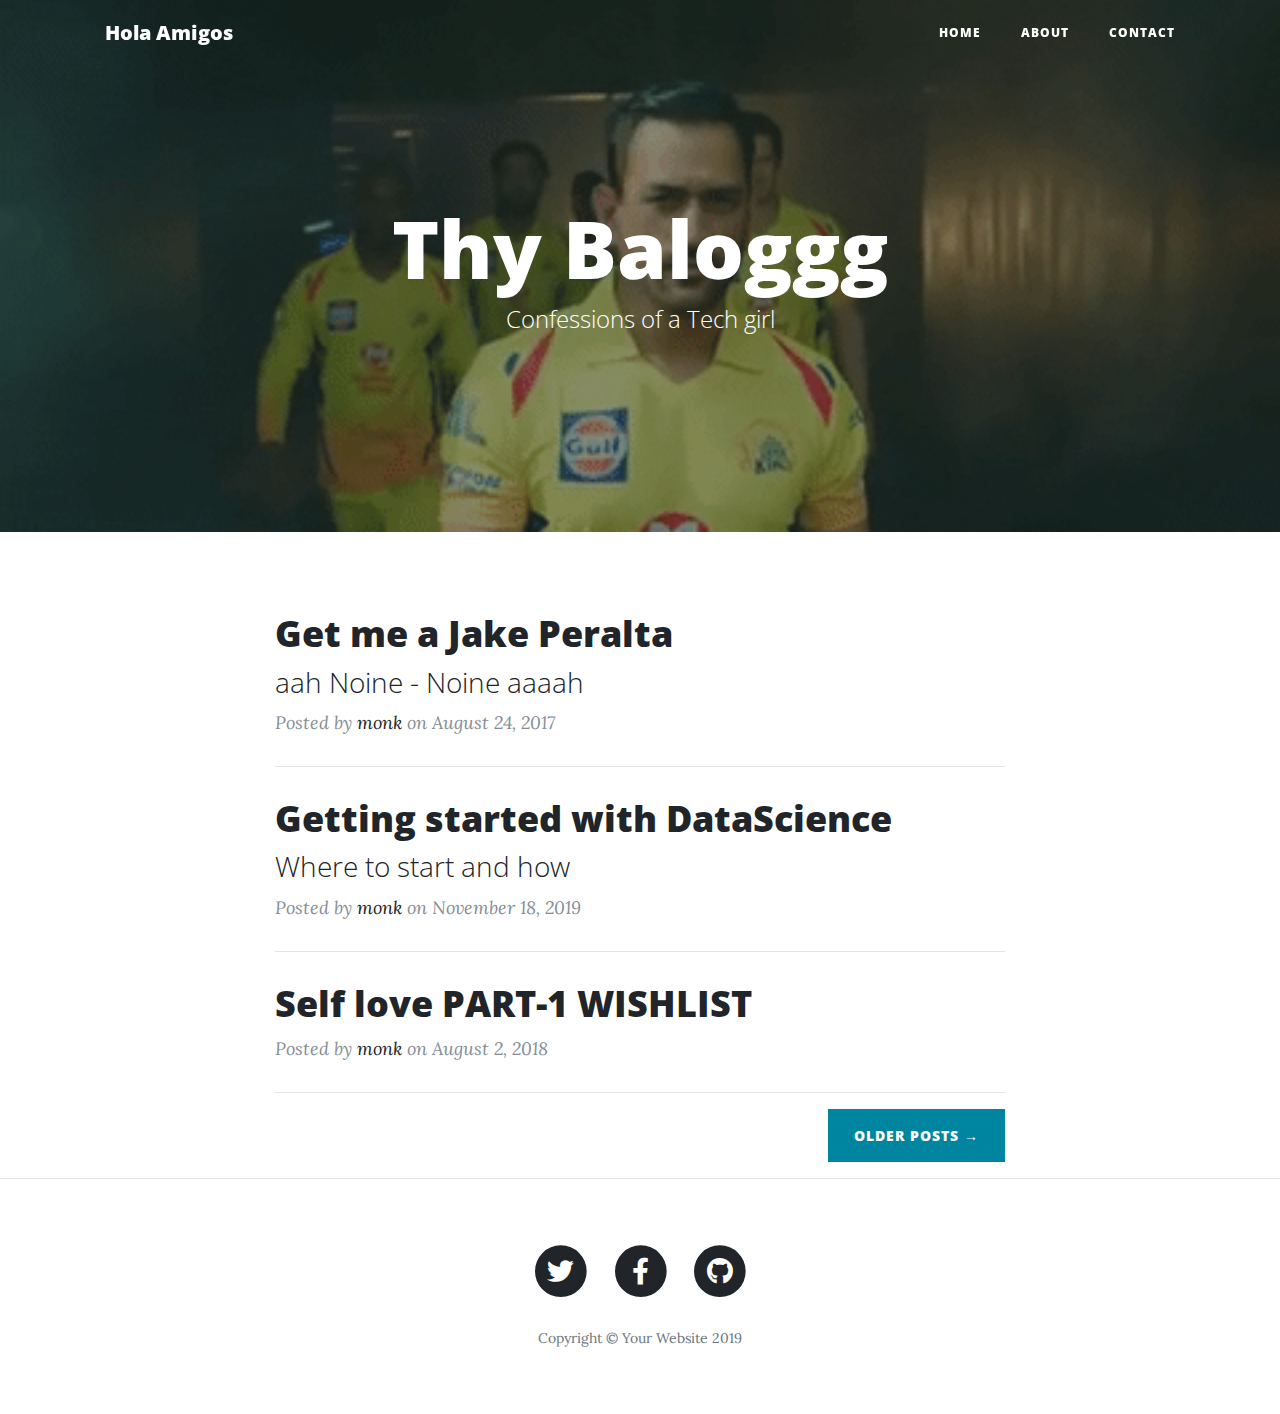
<file: index.html>
<!DOCTYPE html>
<html lang="en">

<head>

  <meta charset="utf-8">
  <meta name="viewport" content="width=device-width, initial-scale=1, shrink-to-fit=no">
  <meta name="description" content="">
  <meta name="author" content="">

  <title>Monk</title>

  <!-- Bootstrap core CSS -->
  <link href="vendor/bootstrap/css/bootstrap.min.css" rel="stylesheet">

  <!-- Custom fonts for this template -->
  <link href="vendor/fontawesome-free/css/all.min.css" rel="stylesheet" type="text/css">
  <link href='https://fonts.googleapis.com/css?family=Lora:400,700,400italic,700italic' rel='stylesheet' type='text/css'>
  <link href='https://fonts.googleapis.com/css?family=Open+Sans:300italic,400italic,600italic,700italic,800italic,400,300,600,700,800' rel='stylesheet' type='text/css'>

  <!-- Custom styles for this template -->
  <link href="css/clean-blog.min.css" rel="stylesheet">

</head>

<body>

  <!-- Navigation -->
  <nav class="navbar navbar-expand-lg navbar-light fixed-top" id="mainNav">
    <div class="container">
      <a class="navbar-brand" href="index.html">Hola Amigos</a>
      <button class="navbar-toggler navbar-toggler-right" type="button" data-toggle="collapse" data-target="#navbarResponsive" aria-controls="navbarResponsive" aria-expanded="false" aria-label="Toggle navigation">
        Menu
        <i class="fas fa-bars"></i>
      </button>
      <div class="collapse navbar-collapse" id="navbarResponsive">
        <ul class="navbar-nav ml-auto">
          <li class="nav-item">
            <a class="nav-link" href="index.html">Home</a>
          </li>
          <li class="nav-item">
            <a class="nav-link" href="about.html">About</a>
          </li>
          <li class="nav-item">
            <a class="nav-link" href="contact.html">Contact</a>
          </li>
        </ul>
      </div>
    </div>
  </nav>

  <!-- Page Header -->
  <header class="masthead" style="background-image: url('img/main.gif')">
    <div class="overlay"></div>
    <div class="container">
      <div class="row">
        <div class="col-lg-8 col-md-10 mx-auto">
          <div class="site-heading">
            <h1>Thy Baloggg</h1>
            <span class="subheading">Confessions of a Tech girl</span>
          </div>
        </div>
      </div>
    </div>
  </header>

  <!-- Main Content -->
  <div class="container">
    <div class="row">
      <div class="col-lg-8 col-md-10 mx-auto">
        <div class="post-preview">
          <a href="post.html">
            <h2 class="post-title">
              Get me a Jake Peralta
            </h2>
            <h3 class="post-subtitle">
              aah Noine - Noine aaaah
            </h3>
          </a>
          <p class="post-meta">Posted by
            <a href="#">monk</a>
            on August 24, 2017</p>
        </div>
        <hr>
        <div class="post-preview">
          <a href="post1.html">
            <h2 class="post-title">
              Getting started with DataScience
            </h2>
            <h3 class="post-subtitle">
              Where to start and how 
            </h3>
          </a>
          <p class="post-meta">Posted by
            <a href="#">monk</a>
            on November 18, 2019</p>
        </div>
        <hr>
        <div class="post-preview">
          <a href="post2.html">
            <h2 class="post-title">
              Self love PART-1 WISHLIST
            </h2>
          </a>
          <p class="post-meta">Posted by
            <a href="#">monk</a>
            on August 2, 2018</p>
        </div>
        <hr>
        <!-- Pager -->
        <div class="clearfix">
          <a class="btn btn-primary float-right" href="#">Older Posts &rarr;</a>
        </div>
      </div>
    </div>
  </div>

  <hr>

  <!-- Footer -->
  <footer>
    <div class="container">
      <div class="row">
        <div class="col-lg-8 col-md-10 mx-auto">
          <ul class="list-inline text-center">
            <li class="list-inline-item">
              <a href="#">
                <span class="fa-stack fa-lg">
                  <i class="fas fa-circle fa-stack-2x"></i>
                  <i class="fab fa-twitter fa-stack-1x fa-inverse"></i>
                </span>
              </a>
            </li>
            <li class="list-inline-item">
              <a href="#">
                <span class="fa-stack fa-lg">
                  <i class="fas fa-circle fa-stack-2x"></i>
                  <i class="fab fa-facebook-f fa-stack-1x fa-inverse"></i>
                </span>
              </a>
            </li>
            <li class="list-inline-item">
              <a href="#">
                <span class="fa-stack fa-lg">
                  <i class="fas fa-circle fa-stack-2x"></i>
                  <i class="fab fa-github fa-stack-1x fa-inverse"></i>
                </span>
              </a>
            </li>
          </ul>
          <p class="copyright text-muted">Copyright &copy; Your Website 2019</p>
        </div>
      </div>
    </div>
  </footer>

  <!-- Bootstrap core JavaScript -->
  <script src="vendor/jquery/jquery.min.js"></script>
  <script src="vendor/bootstrap/js/bootstrap.bundle.min.js"></script>

  <!-- Custom scripts for this template -->
  <script src="js/clean-blog.min.js"></script>

</body>

</html>
</file>
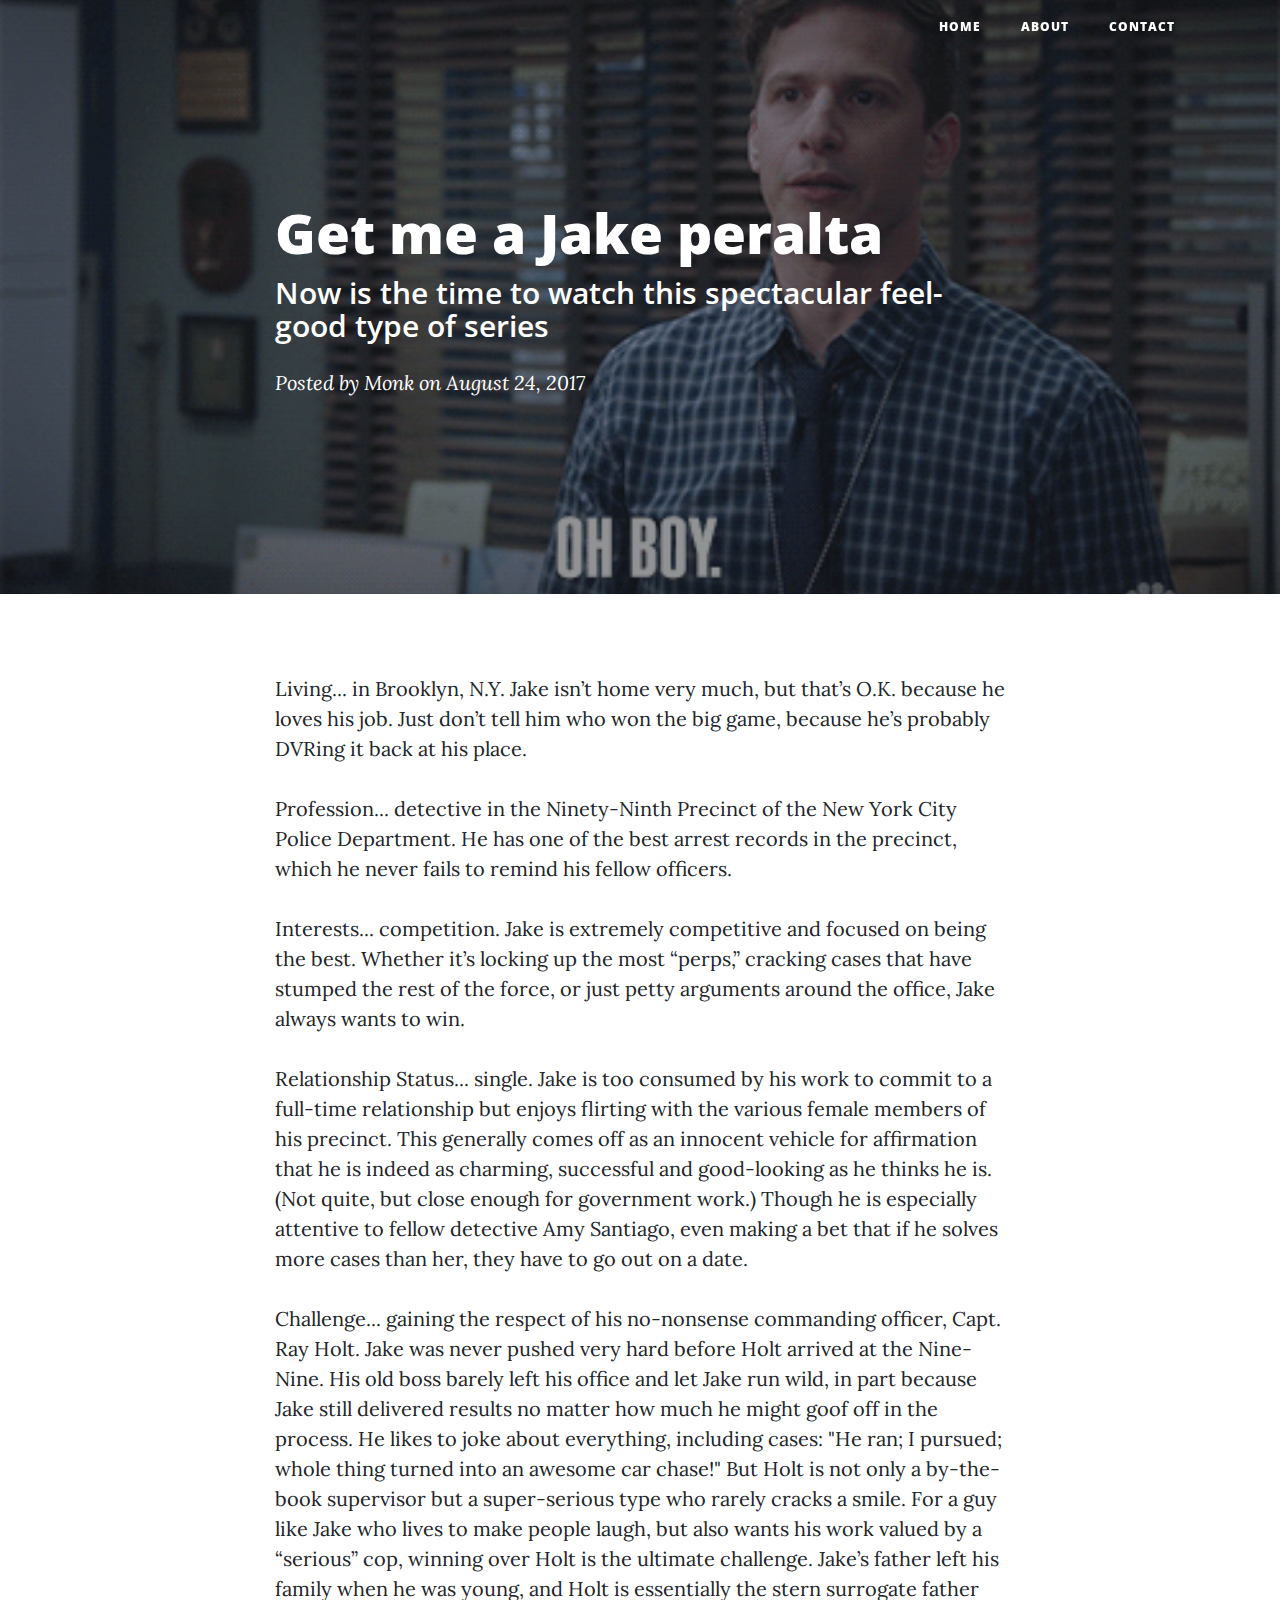
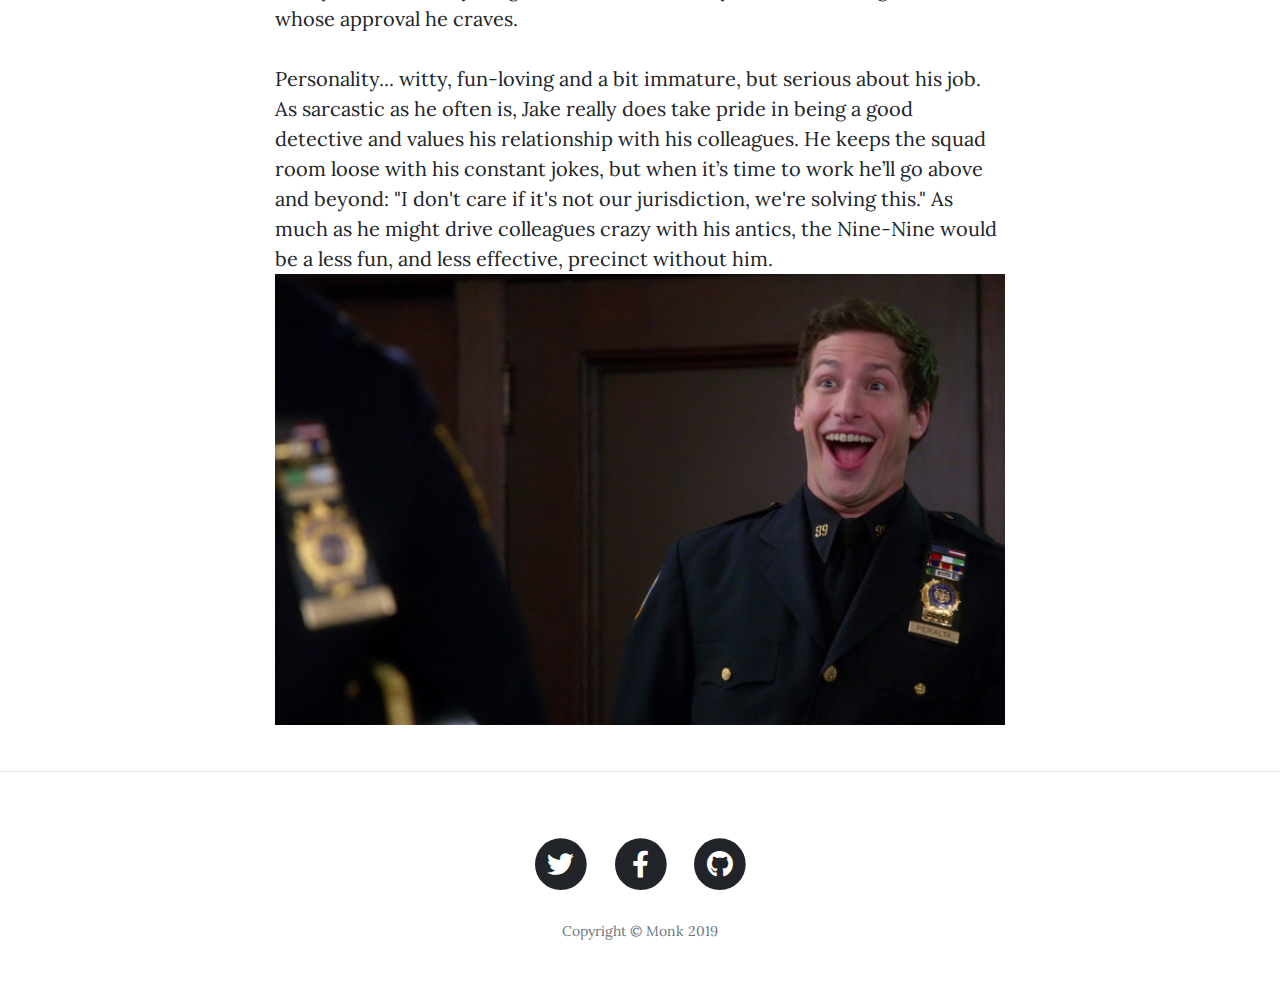
<file: post.html>
<!DOCTYPE html>
<html lang="en">

<head>

  <meta charset="utf-8">
  <meta name="viewport" content="width=device-width, initial-scale=1, shrink-to-fit=no">
  <meta name="description" content="">
  <meta name="author" content="">

  <title>Monk 1</title>

  <!-- Bootstrap core CSS -->
  <link href="vendor/bootstrap/css/bootstrap.min.css" rel="stylesheet">

  <!-- Custom fonts for this template -->
  <link href="vendor/fontawesome-free/css/all.min.css" rel="stylesheet" type="text/css">
  <link href='https://fonts.googleapis.com/css?family=Lora:400,700,400italic,700italic' rel='stylesheet' type='text/css'>
  <link href='https://fonts.googleapis.com/css?family=Open+Sans:300italic,400italic,600italic,700italic,800italic,400,300,600,700,800' rel='stylesheet' type='text/css'>

  <!-- Custom styles for this template -->
  <link href="css/clean-blog.min.css" rel="stylesheet">

</head>

<body>

  <!-- Navigation -->
  <nav class="navbar navbar-expand-lg navbar-light fixed-top" id="mainNav">
    <div class="container">
      <a class="navbar-brand" href="index.html"></a>
      <button class="navbar-toggler navbar-toggler-right" type="button" data-toggle="collapse" data-target="#navbarResponsive" aria-controls="navbarResponsive" aria-expanded="false" aria-label="Toggle navigation">
        Menu
        <i class="fas fa-bars"></i>
      </button>
      <div class="collapse navbar-collapse" id="navbarResponsive">
        <ul class="navbar-nav ml-auto">
          <li class="nav-item">
            <a class="nav-link" href="index.html">Home</a>
          </li>
          <li class="nav-item">
            <a class="nav-link" href="about.html">About</a>
          </li>
          <li class="nav-item">
            <a class="nav-link" href="contact.html">Contact</a>
          </li>
        </ul>
      </div>
    </div>
  </nav>

  <!-- Page Header -->
  <header class="masthead" style="background-image: url('img/jp1.gif')">
    <div class="overlay"></div>
    <div class="container">
      <div class="row">
        <div class="col-lg-8 col-md-10 mx-auto">
          <div class="post-heading">
            <h1>Get me a Jake peralta</h1>
            <h2 class="subheading">Now is the time to watch this spectacular feel-good type of series</h2>
            <span class="meta">Posted by
              <a href="#">Monk</a>
              on August 24, 2017</span>
          </div>
        </div>
      </div>
    </div>
  </header>

  <!-- Post Content -->
  <article>
    <div class="container">
      <div class="row">
        <div class="col-lg-8 col-md-10 mx-auto">
          <p>Living... in Brooklyn, N.Y. Jake isn’t home very much, but that’s O.K. because he loves his job. Just don’t tell him who won the big game, because he’s probably DVRing it back at his place.

<p>Profession... detective in the Ninety-Ninth Precinct of the New York City Police Department. He has one of the best arrest records in the precinct, which he never fails to remind his fellow officers.

<p>Interests... competition. Jake is extremely competitive and focused on being the best. Whether it’s locking up the most “perps,” cracking cases that have stumped the rest of the force, or just petty arguments around the office, Jake always wants to win.

<p>Relationship Status... single. Jake is too consumed by his work to commit to a full-time relationship but enjoys flirting with the various female members of his precinct. This generally comes off as an innocent vehicle for affirmation that he is indeed as charming, successful and good-looking as he thinks he is. (Not quite, but close enough for government work.) Though he is especially attentive to fellow detective Amy Santiago, even making a bet that if he solves more cases than her, they have to go out on a date.

<p>Challenge... gaining the respect of his no-nonsense commanding officer, Capt. Ray Holt. Jake was never pushed very hard before Holt arrived at the Nine-Nine. His old boss barely left his office and let Jake run wild, in part because Jake still delivered results no matter how much he might goof off in the process. He likes to joke about everything, including cases: "He ran; I pursued; whole thing turned into an awesome car chase!" But Holt is not only a by-the-book supervisor but a super-serious type who rarely cracks a smile. For a guy like Jake who lives to make people laugh, but also wants his work valued by a “serious” cop, winning over Holt is the ultimate challenge. Jake’s father left his family when he was young, and Holt is essentially the stern surrogate father whose approval he craves.

<p>Personality... witty, fun-loving and a bit immature, but serious about his job. As sarcastic as he often is, Jake really does take pride in being a good detective and values his relationship with his colleagues. He keeps the squad room loose with his constant jokes, but when it’s time to work he’ll go above and beyond: "I don't care if it's not our jurisdiction, we're solving this." As much as he might drive colleagues crazy with his antics, the Nine-Nine would be a less fun, and less effective, precinct without him.
          <a href="#">
            <img class="img-fluid" src="img/jp2.jpg" alt="">
          </a>
          </p>
        </div>
      </div>
    </div>
  </article>

  <hr>

  <!-- Footer -->
  <footer>
    <div class="container">
      <div class="row">
        <div class="col-lg-8 col-md-10 mx-auto">
          <ul class="list-inline text-center">
            <li class="list-inline-item">
              <a href="#">
                <span class="fa-stack fa-lg">
                  <i class="fas fa-circle fa-stack-2x"></i>
                  <i class="fab fa-twitter fa-stack-1x fa-inverse"></i>
                </span>
              </a>
            </li>
            <li class="list-inline-item">
              <a href="#">
                <span class="fa-stack fa-lg">
                  <i class="fas fa-circle fa-stack-2x"></i>
                  <i class="fab fa-facebook-f fa-stack-1x fa-inverse"></i>
                </span>
              </a>
            </li>
            <li class="list-inline-item">
              <a href="#">
                <span class="fa-stack fa-lg">
                  <i class="fas fa-circle fa-stack-2x"></i>
                  <i class="fab fa-github fa-stack-1x fa-inverse"></i>
                </span>
              </a>
            </li>
          </ul>
          <p class="copyright text-muted">Copyright &copy; Monk 2019</p>
        </div>
      </div>
    </div>
  </footer>

  <!-- Bootstrap core JavaScript -->
  <script src="vendor/jquery/jquery.min.js"></script>
  <script src="vendor/bootstrap/js/bootstrap.bundle.min.js"></script>

  <!-- Custom scripts for this template -->
  <script src="js/clean-blog.min.js"></script>

</body>

</html>
</file>
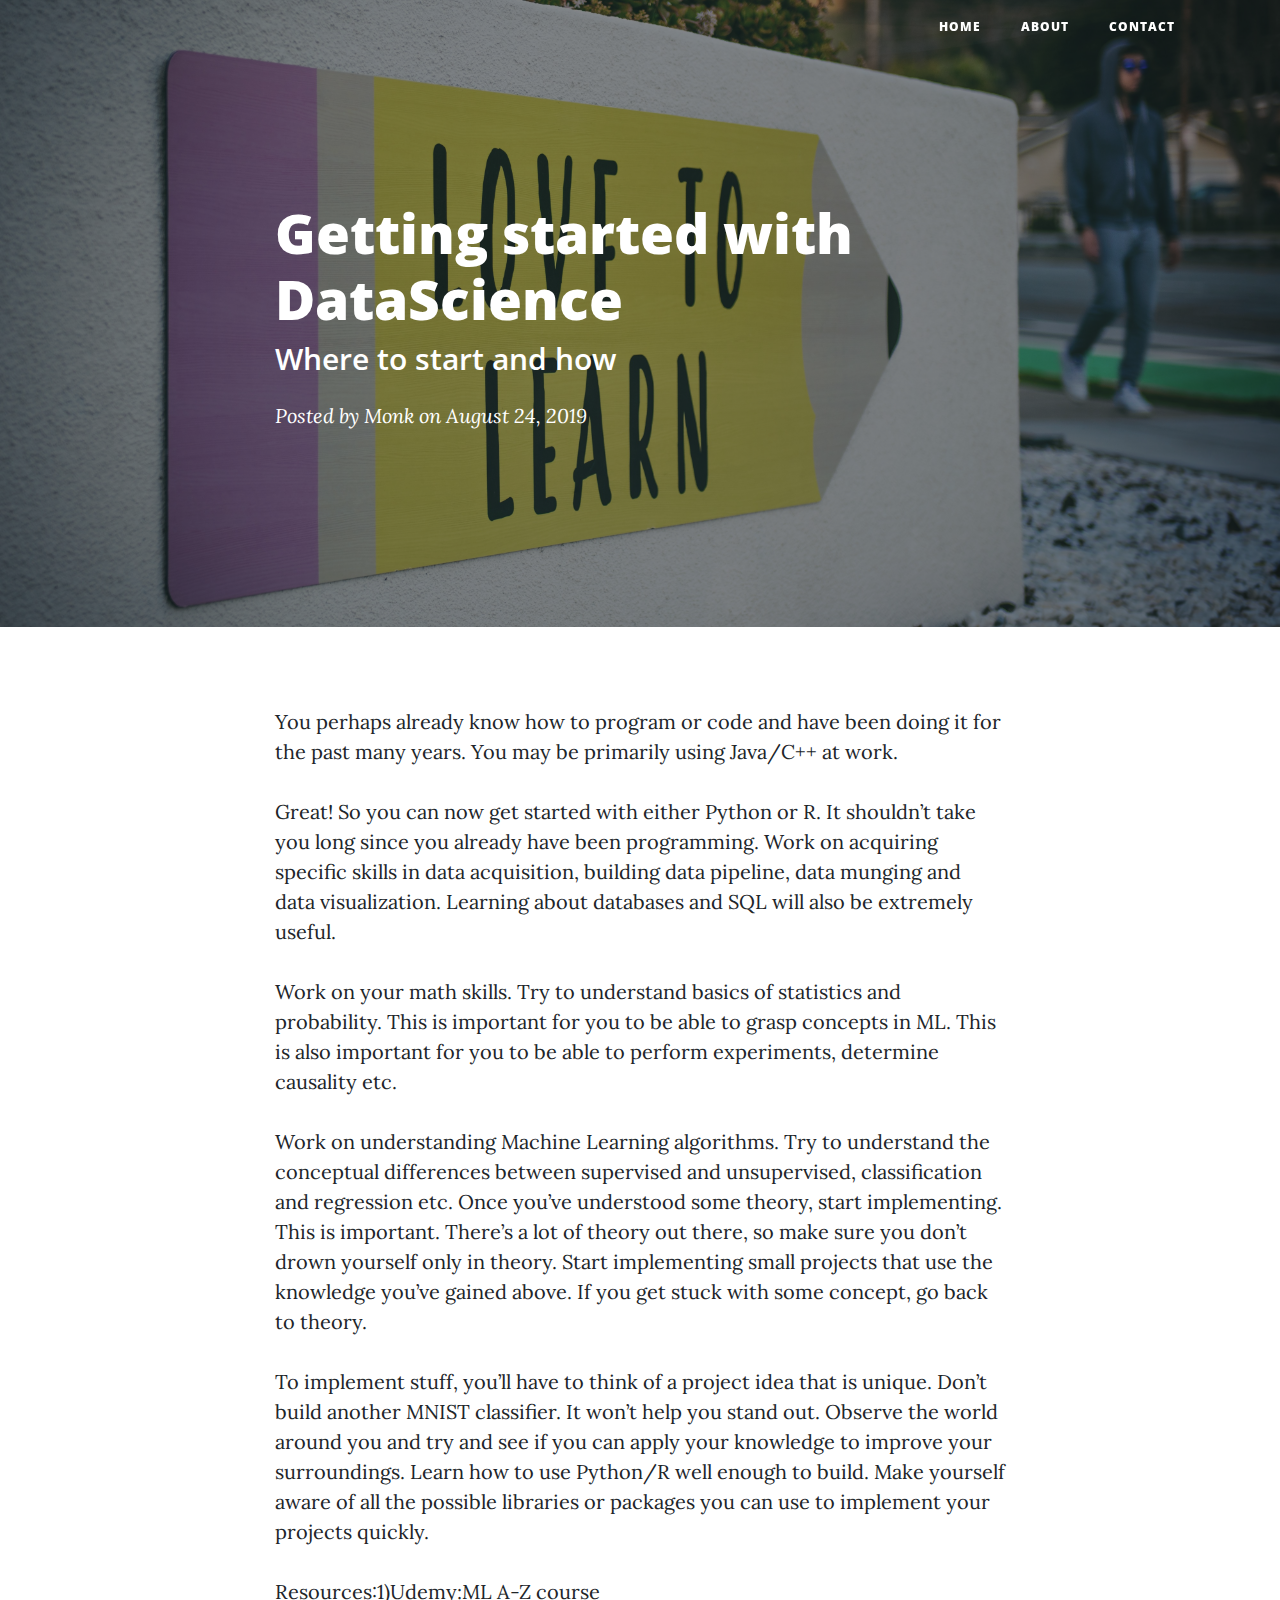
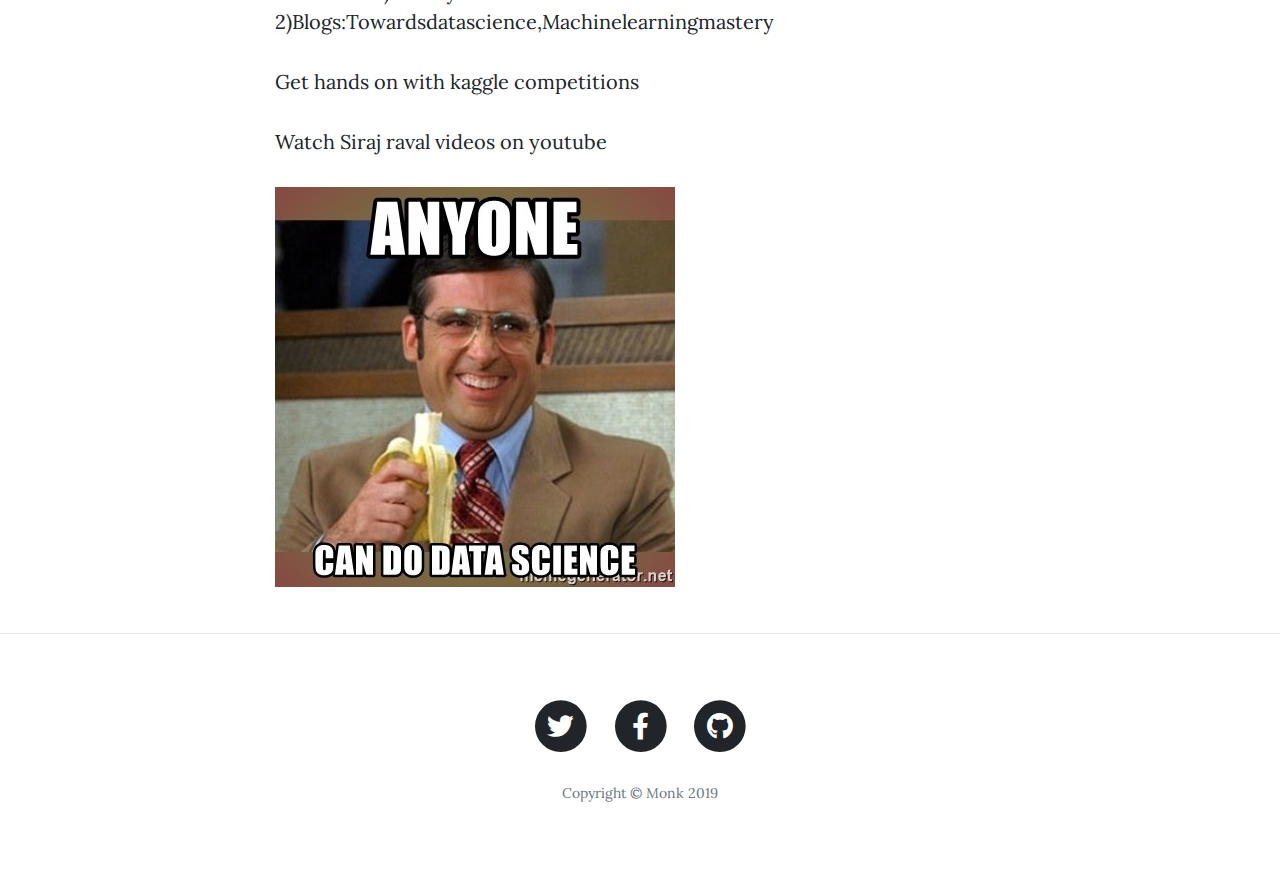
<file: post1.html>
<!DOCTYPE html>
<html lang="en">

<head>

  <meta charset="utf-8">
  <meta name="viewport" content="width=device-width, initial-scale=1, shrink-to-fit=no">
  <meta name="description" content="">
  <meta name="author" content="">

  <title>Monk 1</title>

  <!-- Bootstrap core CSS -->
  <link href="vendor/bootstrap/css/bootstrap.min.css" rel="stylesheet">

  <!-- Custom fonts for this template -->
  <link href="vendor/fontawesome-free/css/all.min.css" rel="stylesheet" type="text/css">
  <link href='https://fonts.googleapis.com/css?family=Lora:400,700,400italic,700italic' rel='stylesheet' type='text/css'>
  <link href='https://fonts.googleapis.com/css?family=Open+Sans:300italic,400italic,600italic,700italic,800italic,400,300,600,700,800' rel='stylesheet' type='text/css'>

  <!-- Custom styles for this template -->
  <link href="css/clean-blog.min.css" rel="stylesheet">

</head>

<body>

  <!-- Navigation -->
  <nav class="navbar navbar-expand-lg navbar-light fixed-top" id="mainNav">
    <div class="container">
      <a class="navbar-brand" href="index.html"></a>
      <button class="navbar-toggler navbar-toggler-right" type="button" data-toggle="collapse" data-target="#navbarResponsive" aria-controls="navbarResponsive" aria-expanded="false" aria-label="Toggle navigation">
        Menu
        <i class="fas fa-bars"></i>
      </button>
      <div class="collapse navbar-collapse" id="navbarResponsive">
        <ul class="navbar-nav ml-auto">
          <li class="nav-item">
            <a class="nav-link" href="index.html">Home</a>
          </li>
          <li class="nav-item">
            <a class="nav-link" href="about.html">About</a>
          </li>
          <li class="nav-item">
            <a class="nav-link" href="contact.html">Contact</a>
          </li>
        </ul>
      </div>
    </div>
  </nav>

  <!-- Page Header -->
  <header class="masthead" style="background-image: url('img/b2.jpg')">
    <div class="overlay"></div>
    <div class="container">
      <div class="row">
        <div class="col-lg-8 col-md-10 mx-auto">
          <div class="post-heading">
            <h1>Getting started with DataScience</h1>
            <h2 class="subheading">Where to start and how</h2>
            <span class="meta">Posted by
              <a href="#">Monk</a>
              on August 24, 2019</span>
          </div>
        </div>
      </div>
    </div>
  </header>

  <!-- Post Content -->
  <article>
    <div class="container">
      <div class="row">
        <div class="col-lg-8 col-md-10 mx-auto">
          <p>You perhaps already know how to program or code and have been doing it for the past many years. You may be primarily using Java/C++ at work.
<p>Great! So you can now get started with either Python or R. It shouldn’t take you long since you already have been programming. Work on acquiring specific skills in data acquisition, building data pipeline, data munging and data visualization. Learning about databases and SQL will also be extremely useful.
<p>Work on your math skills. Try to understand basics of statistics and probability. This is important for you to be able to grasp concepts in ML. This is also important for you to be able to perform experiments, determine causality etc.
<p>Work on understanding Machine Learning algorithms. Try to understand the conceptual differences between supervised and unsupervised, classification and regression etc.
Once you’ve understood some theory, start implementing. This is important. There’s a lot of theory out there, so make sure you don’t drown yourself only in theory. Start implementing small projects that use the knowledge you’ve gained above. If you get stuck with some concept, go back to theory.
<p>To implement stuff, you’ll have to think of a project idea that is unique. Don’t build another MNIST classifier. It won’t help you stand out. Observe the world around you and try and see if you can apply your knowledge to improve your surroundings. Learn how to use Python/R well enough to build. Make yourself aware of all the possible libraries or packages you can use to implement your projects quickly.
  <p>Resources:1)Udemy:ML A-Z course
               2)Blogs:Towardsdatascience,Machinelearningmastery
  <p>Get hands on with kaggle competitions
  <p>Watch Siraj raval videos on youtube
    <p>
               
          <a href="#">
            <img class="img-fluid" src="img/b21.jpeg" alt="">
          </a>
          </p>
        </div>
      </div>
    </div>
  </article>

  <hr>

  <!-- Footer -->
  <footer>
    <div class="container">
      <div class="row">
        <div class="col-lg-8 col-md-10 mx-auto">
          <ul class="list-inline text-center">
            <li class="list-inline-item">
              <a href="#">
                <span class="fa-stack fa-lg">
                  <i class="fas fa-circle fa-stack-2x"></i>
                  <i class="fab fa-twitter fa-stack-1x fa-inverse"></i>
                </span>
              </a>
            </li>
            <li class="list-inline-item">
              <a href="#">
                <span class="fa-stack fa-lg">
                  <i class="fas fa-circle fa-stack-2x"></i>
                  <i class="fab fa-facebook-f fa-stack-1x fa-inverse"></i>
                </span>
              </a>
            </li>
            <li class="list-inline-item">
              <a href="#">
                <span class="fa-stack fa-lg">
                  <i class="fas fa-circle fa-stack-2x"></i>
                  <i class="fab fa-github fa-stack-1x fa-inverse"></i>
                </span>
              </a>
            </li>
          </ul>
          <p class="copyright text-muted">Copyright &copy; Monk 2019</p>
        </div>
      </div>
    </div>
  </footer>

  <!-- Bootstrap core JavaScript -->
  <script src="vendor/jquery/jquery.min.js"></script>
  <script src="vendor/bootstrap/js/bootstrap.bundle.min.js"></script>

  <!-- Custom scripts for this template -->
  <script src="js/clean-blog.min.js"></script>

</body>

</html>
</file>
<file: css/clean-blog.min.css>
body{font-size:20px;color:#212529;font-family:Lora,'Times New Roman',serif}p{line-height:1.5;margin:30px 0}p a{text-decoration:underline}h1,h2,h3,h4,h5,h6{font-weight:800;font-family:'Open Sans','Helvetica Neue',Helvetica,Arial,sans-serif}a{color:#212529;transition:all .2s}a:focus,a:hover{color:#0085a1}blockquote{font-style:italic;color:#868e96}.section-heading{font-size:36px;font-weight:700;margin-top:60px}.caption{font-size:14px;font-style:italic;display:block;margin:0;padding:10px;text-align:center;border-bottom-right-radius:5px;border-bottom-left-radius:5px}::-moz-selection{color:#fff;background:#0085a1;text-shadow:none}::selection{color:#fff;background:#0085a1;text-shadow:none}img::-moz-selection{color:#fff;background:0 0}img::selection{color:#fff;background:0 0}img::-moz-selection{color:#fff;background:0 0}#mainNav{position:absolute;border-bottom:1px solid #e9ecef;background-color:#fff;font-family:'Open Sans','Helvetica Neue',Helvetica,Arial,sans-serif}#mainNav .navbar-brand{font-weight:800;color:#343a40}#mainNav .navbar-toggler{font-size:12px;font-weight:800;padding:13px;text-transform:uppercase;color:#343a40}#mainNav .navbar-nav>li.nav-item>a{font-size:12px;font-weight:800;letter-spacing:1px;text-transform:uppercase}@media only screen and (min-width:992px){#mainNav{border-bottom:1px solid transparent;background:0 0}#mainNav .navbar-brand{padding:10px 20px;color:#fff}#mainNav .navbar-brand:focus,#mainNav .navbar-brand:hover{color:rgba(255,255,255,.8)}#mainNav .navbar-nav>li.nav-item>a{padding:10px 20px;color:#fff}#mainNav .navbar-nav>li.nav-item>a:focus,#mainNav .navbar-nav>li.nav-item>a:hover{color:rgba(255,255,255,.8)}}@media only screen and (min-width:992px){#mainNav{transition:background-color .2s;transform:translate3d(0,0,0);-webkit-backface-visibility:hidden}#mainNav.is-fixed{position:fixed;top:-67px;transition:transform .2s;border-bottom:1px solid #fff;background-color:rgba(255,255,255,.9)}#mainNav.is-fixed .navbar-brand{color:#212529}#mainNav.is-fixed .navbar-brand:focus,#mainNav.is-fixed .navbar-brand:hover{color:#0085a1}#mainNav.is-fixed .navbar-nav>li.nav-item>a{color:#212529}#mainNav.is-fixed .navbar-nav>li.nav-item>a:focus,#mainNav.is-fixed .navbar-nav>li.nav-item>a:hover{color:#0085a1}#mainNav.is-visible{transform:translate3d(0,100%,0)}}header.masthead{margin-bottom:50px;background:no-repeat center center;background-color:#868e96;background-attachment:scroll;position:relative;background-size:cover}header.masthead .overlay{position:absolute;top:0;left:0;height:100%;width:100%;background-color:#212529;opacity:.5}header.masthead .page-heading,header.masthead .post-heading,header.masthead .site-heading{padding:200px 0 150px;color:#fff}@media only screen and (min-width:768px){header.masthead .page-heading,header.masthead .post-heading,header.masthead .site-heading{padding:200px 0}}header.masthead .page-heading,header.masthead .site-heading{text-align:center}header.masthead .page-heading h1,header.masthead .site-heading h1{font-size:50px;margin-top:0}header.masthead .page-heading .subheading,header.masthead .site-heading .subheading{font-size:24px;font-weight:300;line-height:1.1;display:block;margin:10px 0 0;font-family:'Open Sans','Helvetica Neue',Helvetica,Arial,sans-serif}@media only screen and (min-width:768px){header.masthead .page-heading h1,header.masthead .site-heading h1{font-size:80px}}header.masthead .post-heading h1{font-size:35px}header.masthead .post-heading .meta,header.masthead .post-heading .subheading{line-height:1.1;display:block}header.masthead .post-heading .subheading{font-size:24px;font-weight:600;margin:10px 0 30px;font-family:'Open Sans','Helvetica Neue',Helvetica,Arial,sans-serif}header.masthead .post-heading .meta{font-size:20px;font-weight:300;font-style:italic;font-family:Lora,'Times New Roman',serif}header.masthead .post-heading .meta a{color:#fff}@media only screen and (min-width:768px){header.masthead .post-heading h1{font-size:55px}header.masthead .post-heading .subheading{font-size:30px}}.post-preview>a{color:#212529}.post-preview>a:focus,.post-preview>a:hover{text-decoration:none;color:#0085a1}.post-preview>a>.post-title{font-size:30px;margin-top:30px;margin-bottom:10px}.post-preview>a>.post-subtitle{font-weight:300;margin:0 0 10px}.post-preview>.post-meta{font-size:18px;font-style:italic;margin-top:0;color:#868e96}.post-preview>.post-meta>a{text-decoration:none;color:#212529}.post-preview>.post-meta>a:focus,.post-preview>.post-meta>a:hover{text-decoration:underline;color:#0085a1}@media only screen and (min-width:768px){.post-preview>a>.post-title{font-size:36px}}.floating-label-form-group{font-size:14px;position:relative;margin-bottom:0;padding-bottom:.5em;border-bottom:1px solid #dee2e6}.floating-label-form-group input,.floating-label-form-group textarea{font-size:1.5em;position:relative;z-index:1;padding:0;resize:none;border:none;border-radius:0;background:0 0;box-shadow:none!important;font-family:Lora,'Times New Roman',serif}.floating-label-form-group input::-webkit-input-placeholder,.floating-label-form-group textarea::-webkit-input-placeholder{color:#868e96;font-family:Lora,'Times New Roman',serif}.floating-label-form-group label{font-size:.85em;line-height:1.764705882em;position:relative;z-index:0;top:2em;display:block;margin:0;transition:top .3s ease,opacity .3s ease;vertical-align:middle;vertical-align:baseline;opacity:0}.floating-label-form-group .help-block{margin:15px 0}.floating-label-form-group-with-value label{top:0;opacity:1}.floating-label-form-group-with-focus label{color:#0085a1}form .form-group:first-child .floating-label-form-group{border-top:1px solid #dee2e6}footer{padding:50px 0 65px}footer .list-inline{margin:0;padding:0}footer .copyright{font-size:14px;margin-bottom:0;text-align:center}.btn{font-size:14px;font-weight:800;padding:15px 25px;letter-spacing:1px;text-transform:uppercase;border-radius:0;font-family:'Open Sans','Helvetica Neue',Helvetica,Arial,sans-serif}.btn-primary{background-color:#0085a1;border-color:#0085a1}.btn-primary:active,.btn-primary:focus,.btn-primary:hover{color:#fff;background-color:#00657b!important;border-color:#00657b!important}.btn-lg{font-size:16px;padding:25px 35px}
</file>
